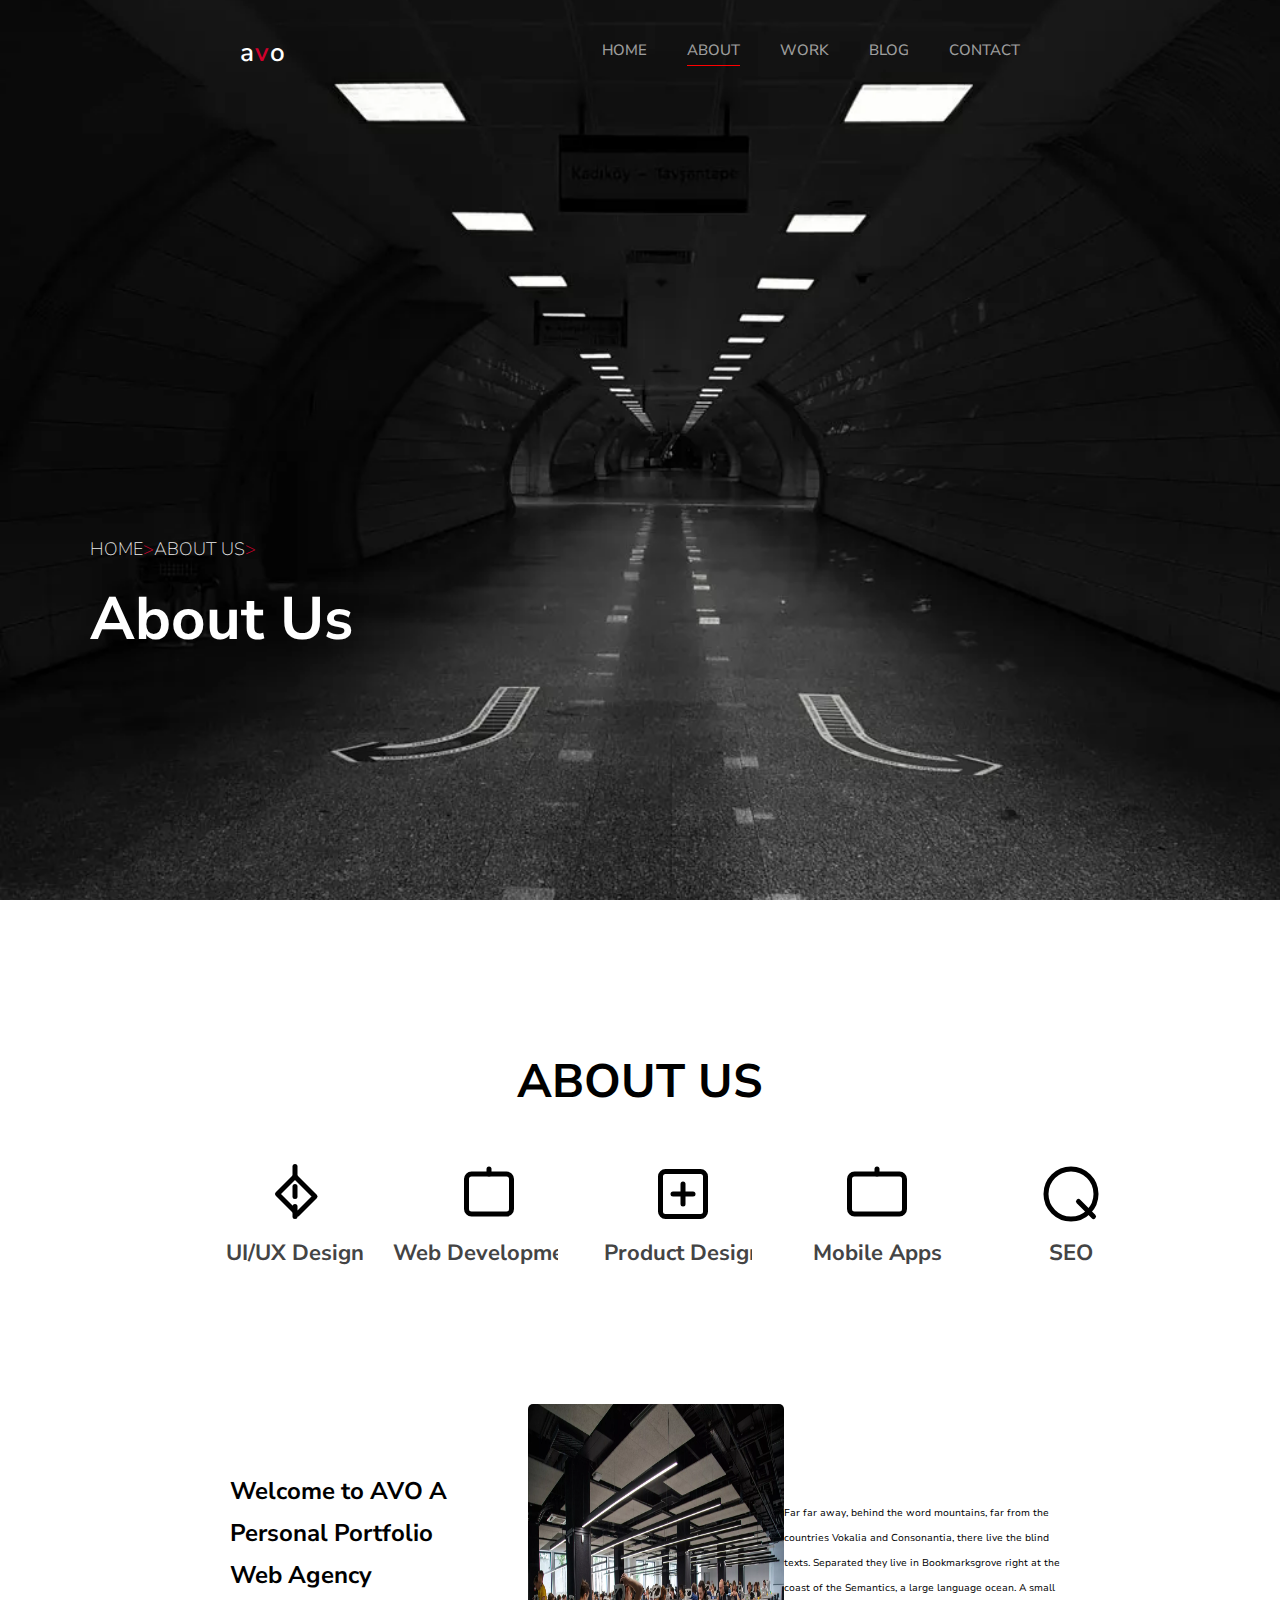
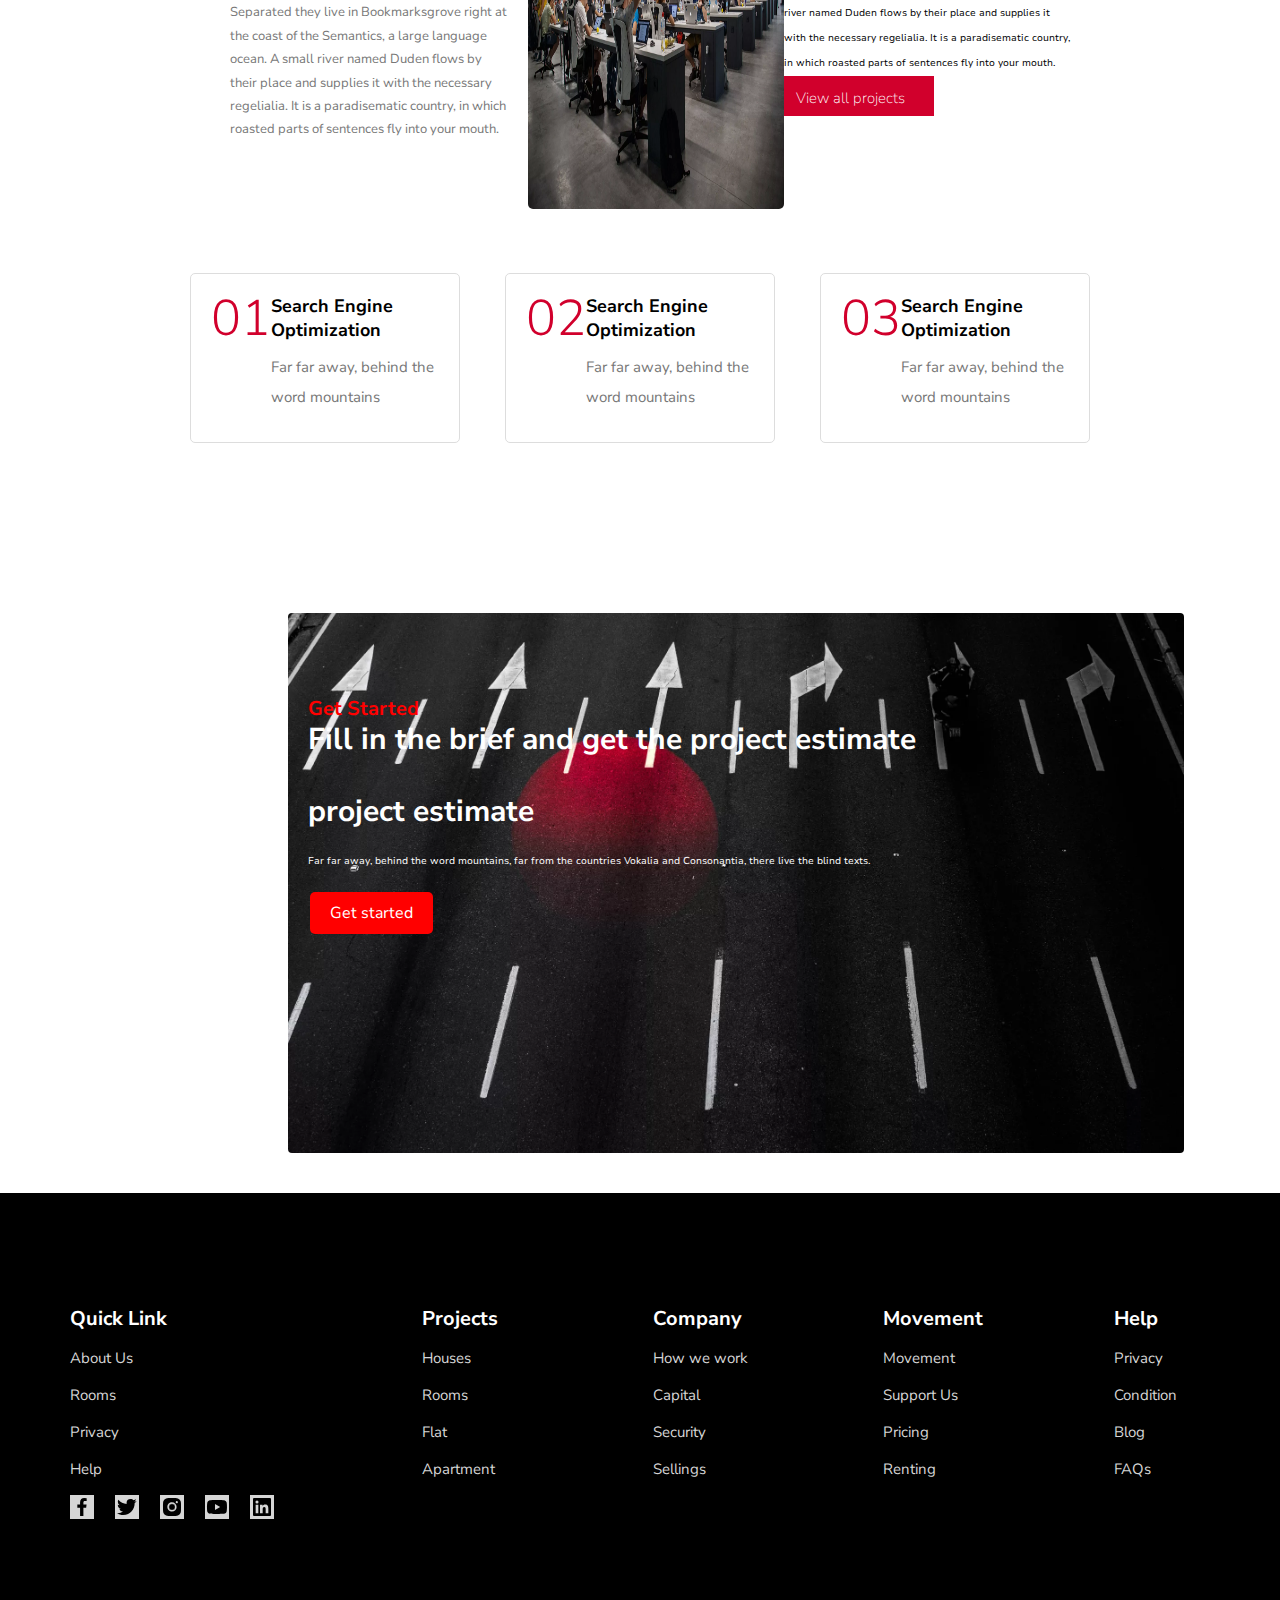
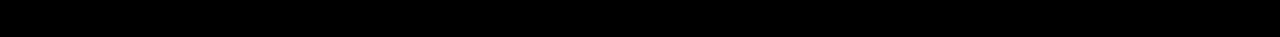
<file: about.html>
<!DOCTYPE html>
<html lang="en">

<head>
    <meta charset="UTF-8">
    <meta name="viewport" content="width=device-width, initial-scale=1.0">
    <title>about</title>
    <link rel="stylesheet" href="css/about.css">
</head>

<body>
    <div class="container">
        <!-- header section starts -->
        <header class="header">
            <a href="#" class="logo">
                a
                <span>v</span>
                o
            </a>

            <nav class="navbar">
                <a href="index.html" class="index">HOME</a>
                <a href="about.html" class="about">ABOUT</a>
                <a href="work.html" class="work">WORK</a>
                <a href="blog.html" class="news">BLOG</a>
                <a href="contact.html" class="contact">CONTACT</a>
            </nav>

        </header>
        <!-- header  section ends -->

        <!-- home section starts -->
        <section class="home" id="home">
            <div class="content">
                <div class="para">
                    <p>HOME<span>></span>ABOUT US<span>></span></p>
                </div>
       
                <h3>About Us</h3>
       
                
            </div>
        </section>
        <!-- home sections ends -->

        <!-- about section starts -->
        <section class="container1" id="container1">
            <div class="about">
                <h3>ABOUT US</h3>
            </div>

            <div class="box-container">
                <div class="box">
                    <img src="svg/about1.svg" alt="">
                    <h3>UI/UX Design</h3>
                </div>

                <div class="box">
                    <img src="svg/about2.svg" alt="">
                    <h3>Web Development</h3>
                </div>

                <div class="box">
                    <img src="svg/about3.svg" alt="">
                    <h3>Product Design</h3>
                </div>

                <div class="box">
                    <img src="svg/about4.svg" alt="">
                    <h3>Mobile Apps</h3>
                </div>

                <div class="box">
                    <img src="svg/about5.svg" alt="">
                    <h3>SEO</h3>
                </div>
            </div>

            <div class="hero">
                <div class="hero-left">
                    <div class="welcome">
                        <h2>Welcome to AVO A</h2>
                        <h2>Personal Portfolio</h2>
                        <h2>Web Agency</h2>
                        <p>Separated they live in Bookmarksgrove right at the coast of the Semantics, a large
                            language ocean. A small river named Duden flows by their place and supplies it with the
                            necessary regelialia. It is a paradisematic country, in which roasted parts of sentences
                            fly into your mouth.</p>
                    </div>
                </div>
                <div class="hero-right">
                    <img src="images/about.jpg.webp" alt="">
                </div>
                <div class="sechero-left">
                    <div class="secwelcome">
                        <p>Far far away, behind the word mountains, far from the countries Vokalia and Consonantia,
                            there live the blind texts. Separated they live in Bookmarksgrove right at the coast of the
                            Semantics, a large language ocean. A small river named Duden flows by their place and
                            supplies it with the necessary regelialia. It is a paradisematic country, in which roasted
                            parts of sentences fly into your mouth.</p>
                        <a href="#" class="btn">View all projects</a>
                    </div>
                </div>
            </div>




            <div class="features">
                <div class="feature">
                    <div class="number">
                        <span>01</span>
                    </div>
                    <div class="box">
                        <h3>Search Engine Optimization</h3>
                        <p>Far far away, behind the word mountains</p>
                    </div>
                </div>
                <div class="feature">
                    <div class="number">
                        <span>02</span>
                    </div>
                    <div class="box">
                        <h3>Search Engine Optimization</h3>
                        <p>Far far away, behind the word mountains</p>
                    </div>
                </div>
                <div class="feature">
                    <div class="number">
                        <span>03</span>
                    </div>
                    <div class="box">
                        <h3>Search Engine Optimization</h3>
                        <p>Far far away, behind the word mountains</p>
                    </div>
                </div>
            </div>
        </section>


        <!-- about section ends -->

        <!-- intro section starts -->
        <div class="smallintro">
            <h1><span style="color: red;">Get Started</span></h1>
            <h2>Fill in the brief and get the project estimate</h2>
            <h2><br>project estimate</h2>
            <p>Far far away, behind the word mountains, far from the countries Vokalia and Consonantia, there live
                the blind
                texts.</p>
            <button class="button2">Get started</button>
        </div>

    </div>

        <!-- intro section ends -->
           <!-- footer section starts -->
    <section class="footer">

        <div class="footer-content">
            <div class="footer-content-1">
                <h4>Quick Link</h4>
                <li><a href="#">About Us</a></li>
                <li><a href="#">Rooms</a></li>
                <li><a href="#">Privacy</a></li>
                <li><a href="#">Help</a></li>
            </div>

            <div class="icons">
                <img
                    src="[data-uri]" />
                <a href="#"><img
                        src="[data-uri]" /></a>
                <a href="#"><img
                        src="[data-uri]" /></a>
                <a href="#"><img
                        src="[data-uri]" /></a>
                <a href="#"><img
                        src="[data-uri]" /></a>
            </div>

        </div>
        <div class="footer-content">
            <h4>Projects</h4>
            <li><a href="#">Houses</a></li>
            <li><a href="#">Rooms</a></li>
            <li><a href="#">Flat</a></li>
            <li><a href="#">Apartment</a></li>
        </div>

        <div class="footer-content">
            <h4>Company</h4>
            <li><a href="#">How we work</a></li>
            <li><a href="#">Capital</a></li>
            <li><a href="#">Security</a></li>
            <li><a href="#">Sellings</a></li>
        </div>

        <div class="footer-content">
            <h4>Movement</h4>
            <li><a href="#">Movement</a></li>
            <li><a href="#">Support Us</a></li>
            <li><a href="#">Pricing</a></li>
            <li><a href="#">Renting</a></li>
        </div>


        <div class="footer-content">
            <h4>Help</h4>
            <li><a href="#">Privacy</a></li>
            <li><a href="#">Condition</a></li>
            <li><a href="#">Blog</a></li>
            <li><a href="#">FAQs</a></li>
        </div>

    </section>
    <!-- footer section ends -->


        <script src="js/about.js"></script>



</body>

</html>
</file>
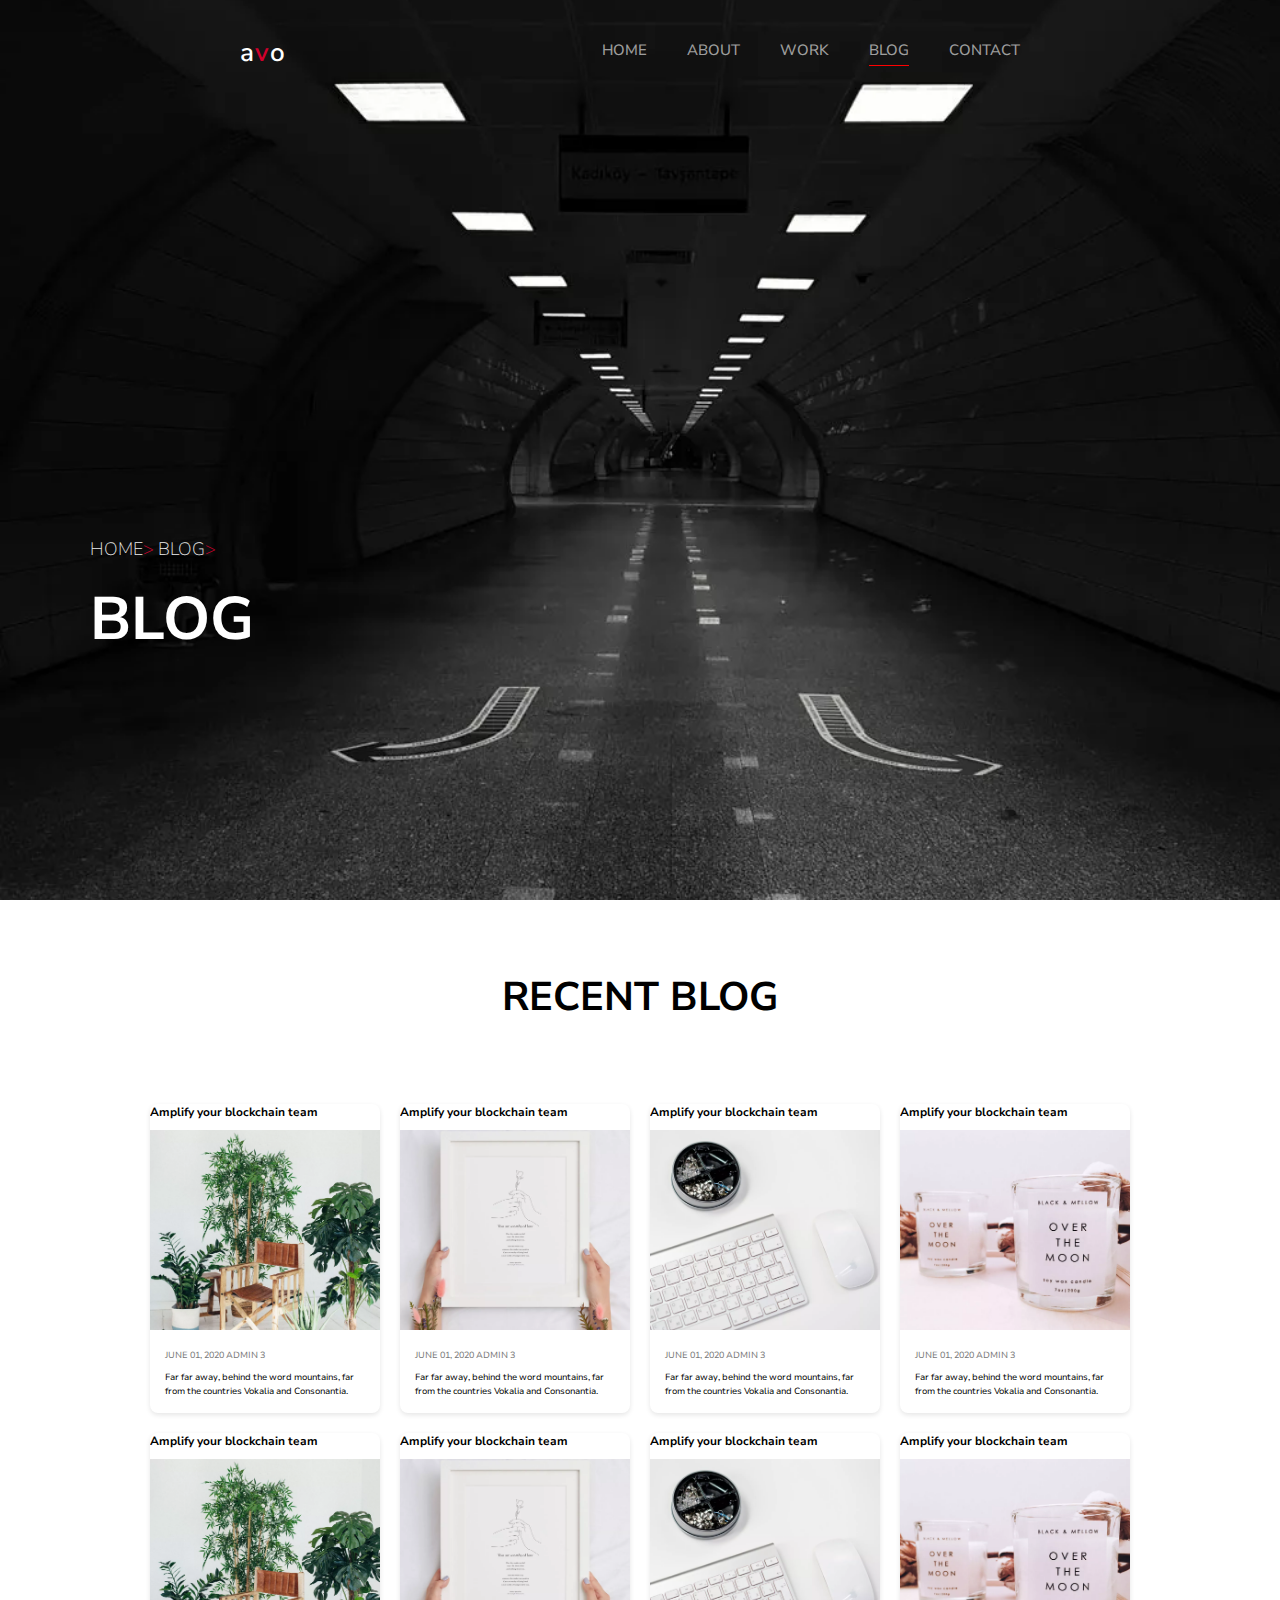
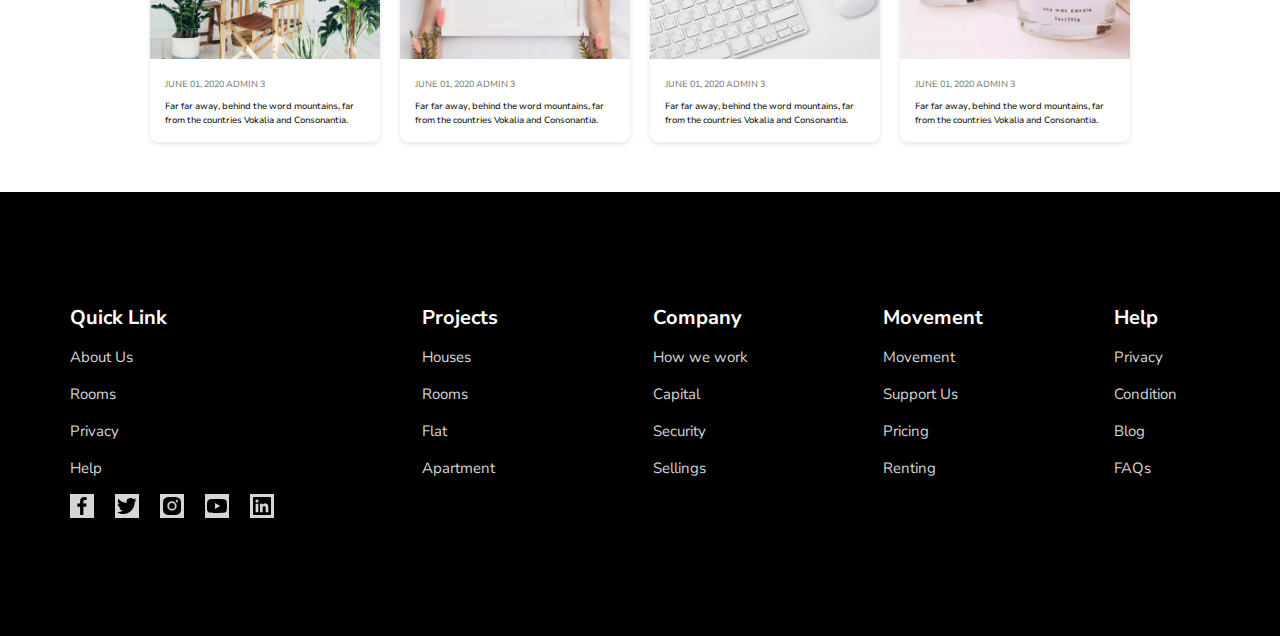
<file: blog.html>
<!DOCTYPE html>
<html lang="en">
<head>
    <meta charset="UTF-8">
    <meta name="viewport" content="width=device-width, initial-scale=1.0">
    <title>blog</title>
    <link rel="stylesheet" href="css/blog.css">
</head>
<body>
    <div class="container">
        <!-- header section starts -->
        <header class="header">
            <a href="#" class="logo">
                a
                <span>v</span>
                o
            </a>

            <nav class="navbar">
                <a href="index.html" class="index">HOME</a>
                <a href="about.html" class="about">ABOUT</a>
                <a href="work.html" class="work">WORK</a>
                <a href="blog.html" class="news">BLOG</a>
                <a href="contact.html" class="contact">CONTACT</a>
            </nav>


        </header>
        <!-- header  section ends -->

        <!-- home section starts -->
        <section class="home" id="home">
            <div class="content">
                <div class="para">
                    <p>HOME<span>></span>       BLOG<span>></span></p>
                </div>
       
                <h3>BLOG</h3>
       
                
            </div>
        </section>

        <!-- home section ends -->

        
            <!-- blog section starts -->
            <section class="blog-section" id="blog-section">
                <div class="header3">
                    <h1>RECENT BLOG</h1>
                </div>
                </header>
                <div class="blog">
                    <div class="blog-post">
                        <h2 class="blog-post-title">Amplify your blockchain team</h2>
                        <img src="images/image_1.jpg.webp" alt="Blog Post Image">
                        <div class="blog-post-content">
                            <p class="blog-post-date">JUNE 01, 2020 ADMIN <i class="fas fa-comment"></i> 3</p>
                            <p class="blog-post-excerpt">Far far away, behind the word mountains, far from the countries
                                Vokalia and Consonantia.</p>
                        </div>
                    </div>
                    <div class="blog-post">
                        <h2 class="blog-post-title">Amplify your blockchain team</h2>
                        <img src="images/image_2.jpg.webp" alt="Blog Post Image">
                        <div class="blog-post-content">
                            <p class="blog-post-date">JUNE 01, 2020 ADMIN <i class="fas fa-comment"></i> 3</p>
                            <p class="blog-post-excerpt">Far far away, behind the word mountains, far from the countries
                                Vokalia and Consonantia.</p>
                        </div>
                    </div>
                    <div class="blog-post">
                        <h2 class="blog-post-title">Amplify your blockchain team</h2>
                        <img src="images/image_3.jpg.webp" alt="Blog Post Image">
                        <div class="blog-post-content">
                            <p class="blog-post-date">JUNE 01, 2020 ADMIN <i class="fas fa-comment"></i> 3</p>
                            <p class="blog-post-excerpt">Far far away, behind the word mountains, far from the countries
                                Vokalia and Consonantia.</p>
                        </div>
                    </div>
                    <div class="blog-post">
                        <h2 class="blog-post-title">Amplify your blockchain team</h2>
                        <img src="images/image_4.jpg.webp" alt="Blog Post Image">
                        <div class="blog-post-content">
                            <p class="blog-post-date">JUNE 01, 2020 ADMIN <i class="fas fa-comment"></i> 3</p>
                            <p class="blog-post-excerpt">Far far away, behind the word mountains, far from the countries
                                Vokalia and Consonantia.</p>
                        </div>
                    </div>
                    <div class="blog-post">
                        <h2 class="blog-post-title">Amplify your blockchain team</h2>
                        <img src="images/image_1.jpg.webp" alt="Blog Post Image">
                        <div class="blog-post-content">
                            <p class="blog-post-date">JUNE 01, 2020 ADMIN <i class="fas fa-comment"></i> 3</p>
                            <p class="blog-post-excerpt">Far far away, behind the word mountains, far from the countries
                                Vokalia and Consonantia.</p>
                        </div>
                    </div>
                    <div class="blog-post">
                        <h2 class="blog-post-title">Amplify your blockchain team</h2>
                        <img src="images/image_2.jpg.webp" alt="Blog Post Image">
                        <div class="blog-post-content">
                            <p class="blog-post-date">JUNE 01, 2020 ADMIN <i class="fas fa-comment"></i> 3</p>
                            <p class="blog-post-excerpt">Far far away, behind the word mountains, far from the countries
                                Vokalia and Consonantia.</p>
                        </div>
                    </div>
                    <div class="blog-post">
                        <h2 class="blog-post-title">Amplify your blockchain team</h2>
                        <img src="images/image_3.jpg.webp" alt="Blog Post Image">
                        <div class="blog-post-content">
                            <p class="blog-post-date">JUNE 01, 2020 ADMIN <i class="fas fa-comment"></i> 3</p>
                            <p class="blog-post-excerpt">Far far away, behind the word mountains, far from the countries
                                Vokalia and Consonantia.</p>
                        </div>
                    </div>
                    <div class="blog-post">
                        <h2 class="blog-post-title">Amplify your blockchain team</h2>
                        <img src="images/image_4.jpg.webp" alt="Blog Post Image">
                        <div class="blog-post-content">
                            <p class="blog-post-date">JUNE 01, 2020 ADMIN <i class="fas fa-comment"></i> 3</p>
                            <p class="blog-post-excerpt">Far far away, behind the word mountains, far from the countries
                                Vokalia and Consonantia.</p>
                        </div>
                    </div>
                </div>
                </div>

            </section>
            <!-- blog section ends -->

</div>

  <!-- footer section starts -->
  <section class="footer">

    <div class="footer-content">
        <div class="footer-content-1">
            <h4>Quick Link</h4>
            <li><a href="#">About Us</a></li>
            <li><a href="#">Rooms</a></li>
            <li><a href="#">Privacy</a></li>
            <li><a href="#">Help</a></li>
        </div>

        <div class="icons">
            <img
                src="[data-uri]" />
            <a href="#"><img
                    src="[data-uri]" /></a>
            <a href="#"><img
                    src="[data-uri]" /></a>
            <a href="#"><img
                    src="[data-uri]" /></a>
            <a href="#"><img
                    src="[data-uri]" /></a>
        </div>

    </div>
    <div class="footer-content">
        <h4>Projects</h4>
        <li><a href="#">Houses</a></li>
        <li><a href="#">Rooms</a></li>
        <li><a href="#">Flat</a></li>
        <li><a href="#">Apartment</a></li>
    </div>

    <div class="footer-content">
        <h4>Company</h4>
        <li><a href="#">How we work</a></li>
        <li><a href="#">Capital</a></li>
        <li><a href="#">Security</a></li>
        <li><a href="#">Sellings</a></li>
    </div>

    <div class="footer-content">
        <h4>Movement</h4>
        <li><a href="#">Movement</a></li>
        <li><a href="#">Support Us</a></li>
        <li><a href="#">Pricing</a></li>
        <li><a href="#">Renting</a></li>
    </div>


    <div class="footer-content">
        <h4>Help</h4>
        <li><a href="#">Privacy</a></li>
        <li><a href="#">Condition</a></li>
        <li><a href="#">Blog</a></li>
        <li><a href="#">FAQs</a></li>
    </div>

</section>
<!-- footer section ends -->
<script src="js/blog.js"></script>
</body>
</html>
</file>
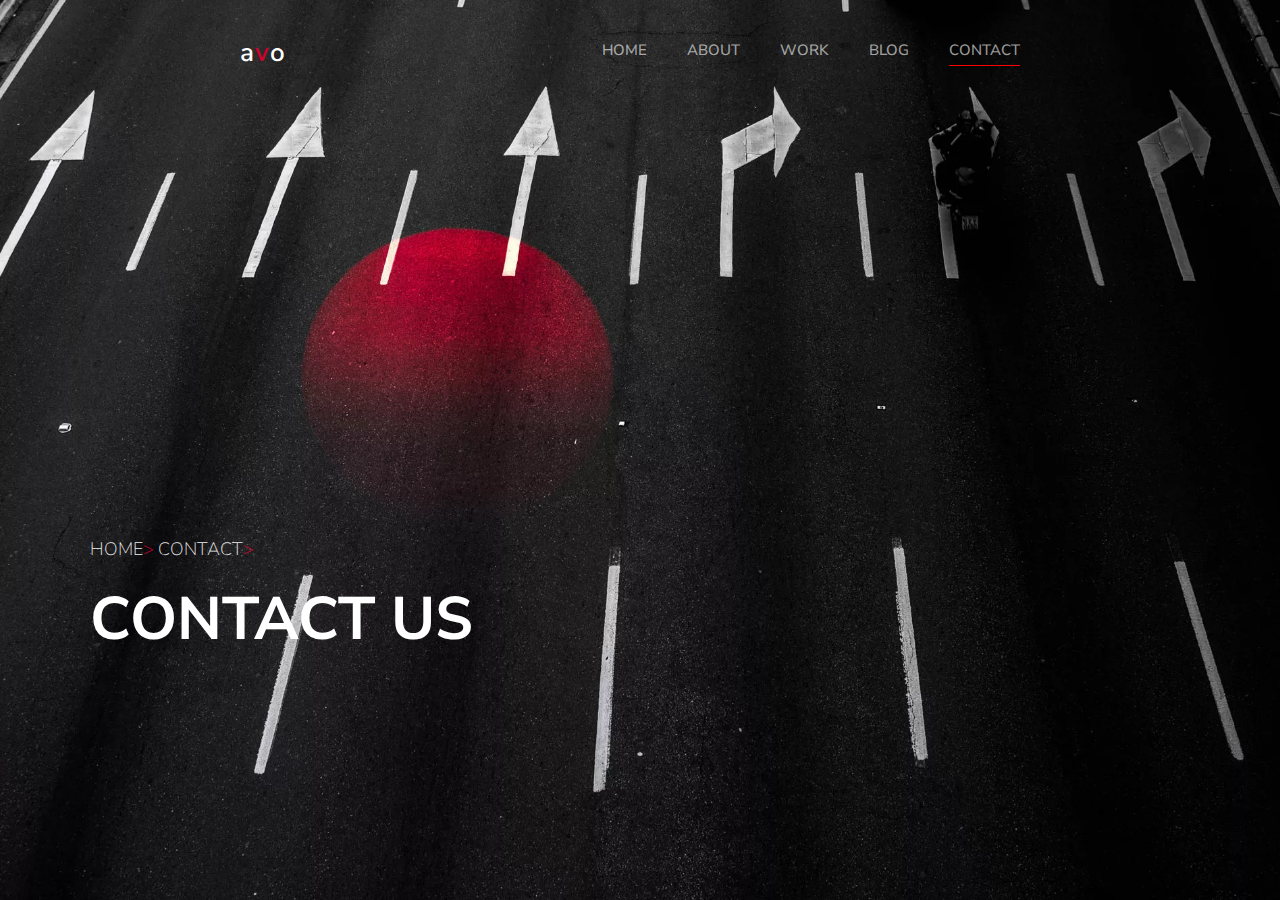
<file: contact.html>
<!DOCTYPE html>
<html lang="en">
<head>
    <meta charset="UTF-8">
    <meta name="viewport" content="width=device-width, initial-scale=1.0">
    <title>contact</title>
    <link rel="stylesheet" href="css/contact.css">
</head>
<body>
    <div class="container">
        <!-- header section starts -->
        <header class="header">
            <a href="#" class="logo">
                a
                <span>v</span>
                o
            </a>

            <nav class="navbar">
                <a href="index.html" class="index">HOME</a>
                <a href="about.html" class="about">ABOUT</a>
                <a href="work.html" class="work">WORK</a>
                <a href="blog.html" class="news">BLOG</a>
                <a href="contact.html" class="contact">CONTACT</a>
            </nav>


        </header>
        <!-- header  section ends -->

        <!-- home section starts -->
        <section class="home" id="home">
            <div class="content">
                <div class="para">
                    <p>HOME<span>></span>       CONTACT<span>></span></p>
                </div>
       
                <h3>CONTACT US</h3>
       
                
            </div>
        </section>

        <!-- home section ends -->

</div>
<script src="js/contact.js"></script>
</body>
</html>
</file>
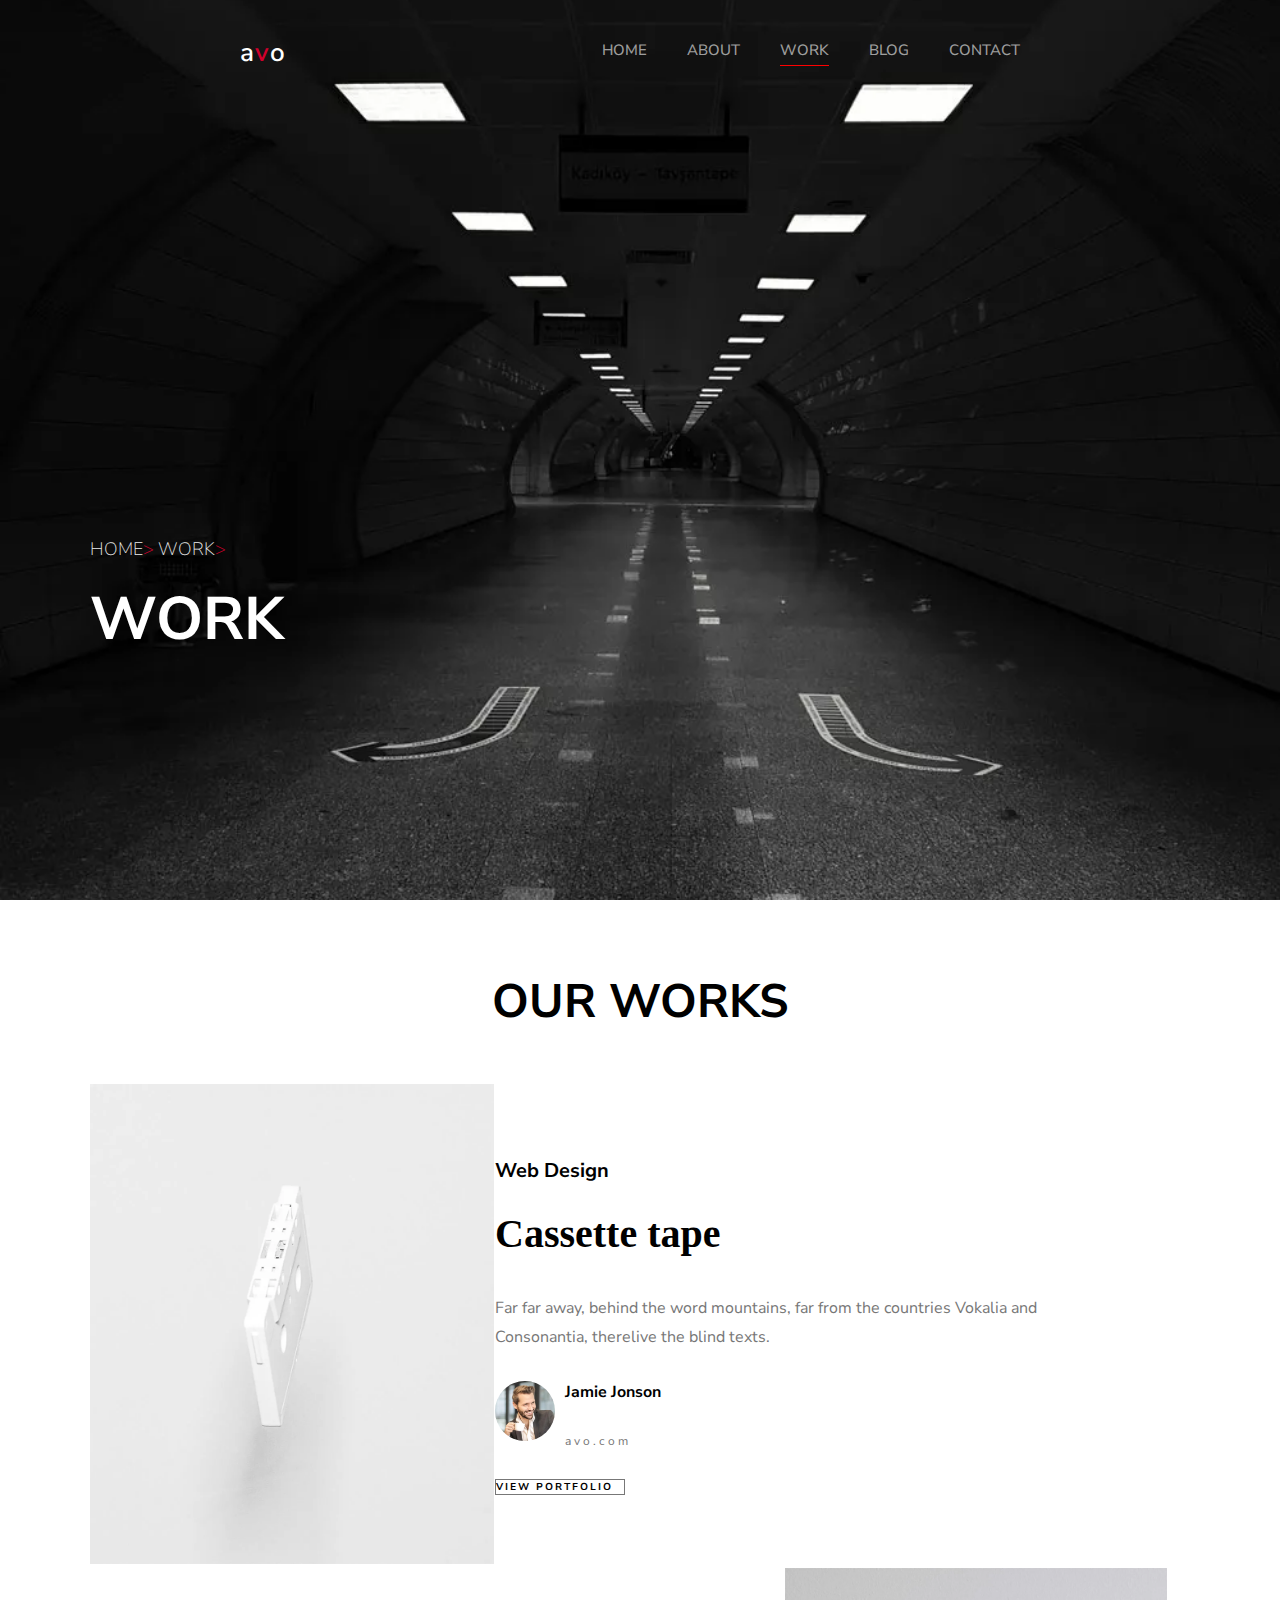
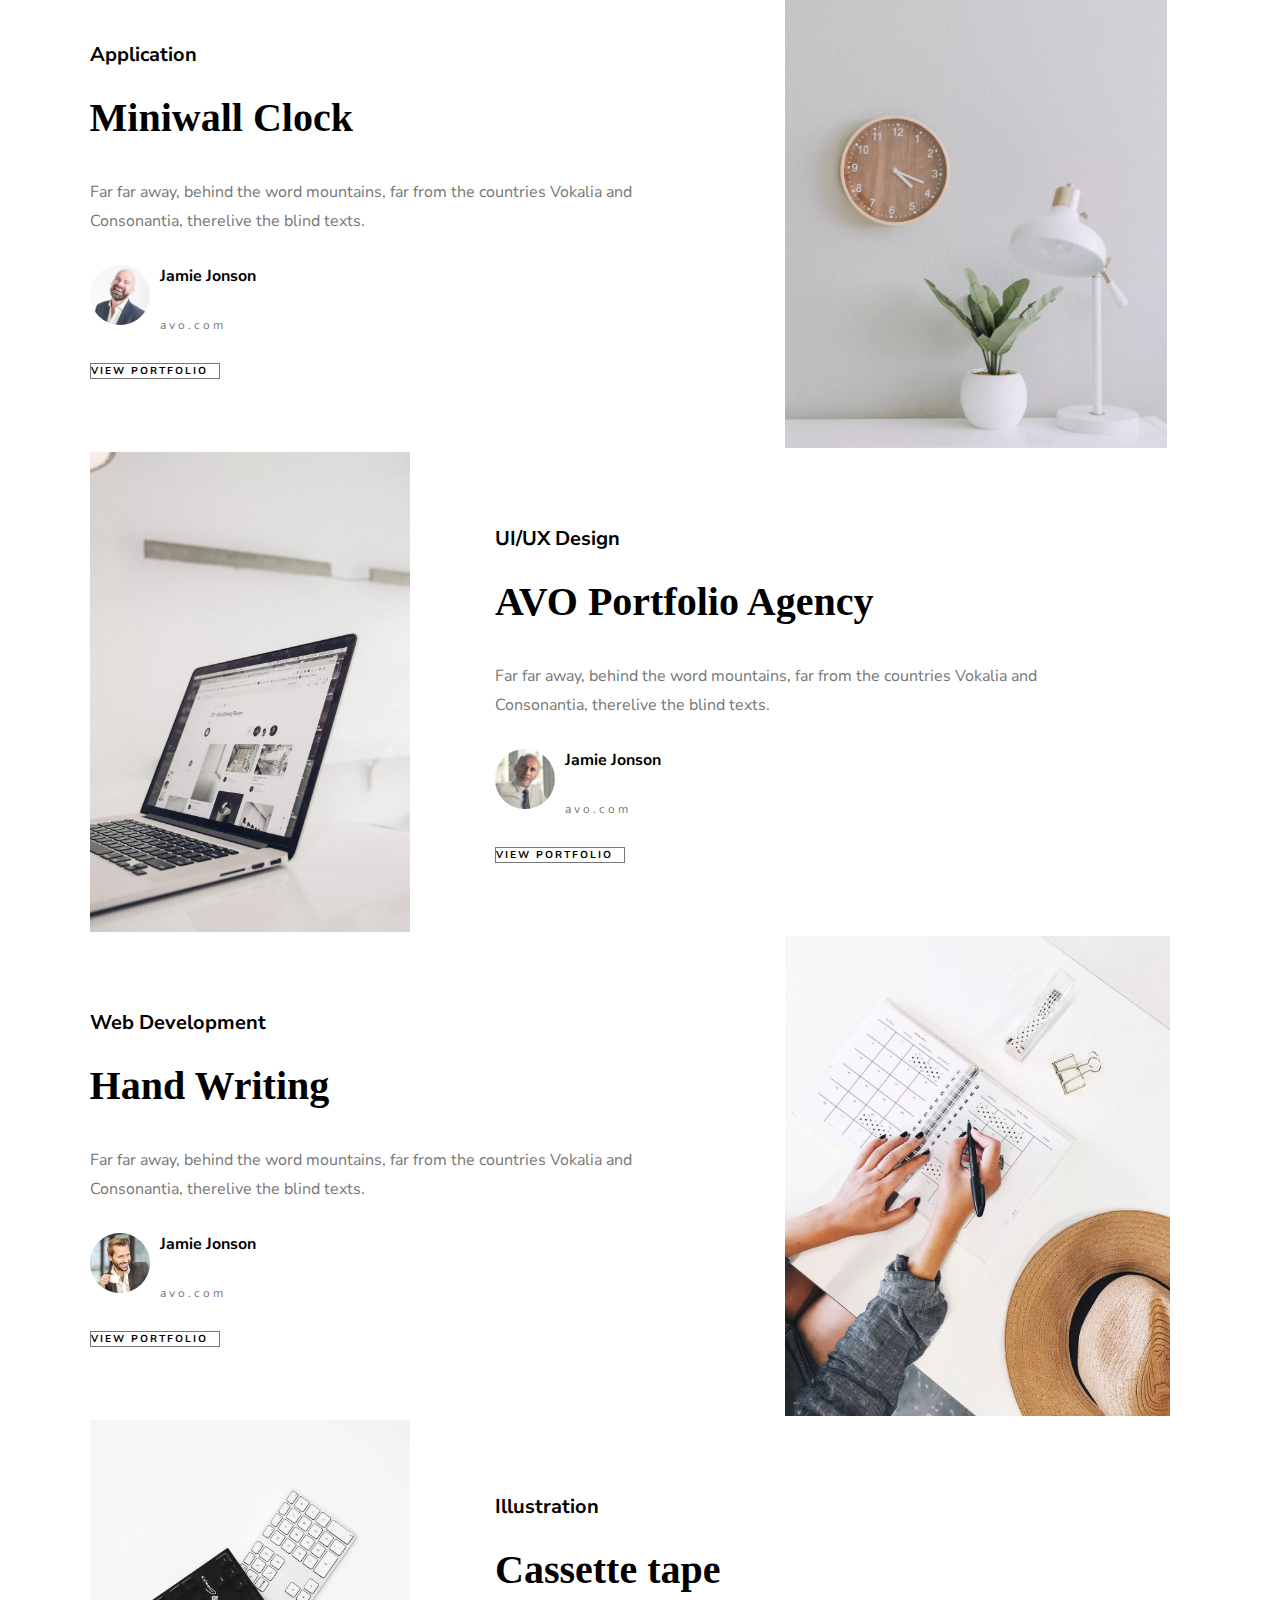
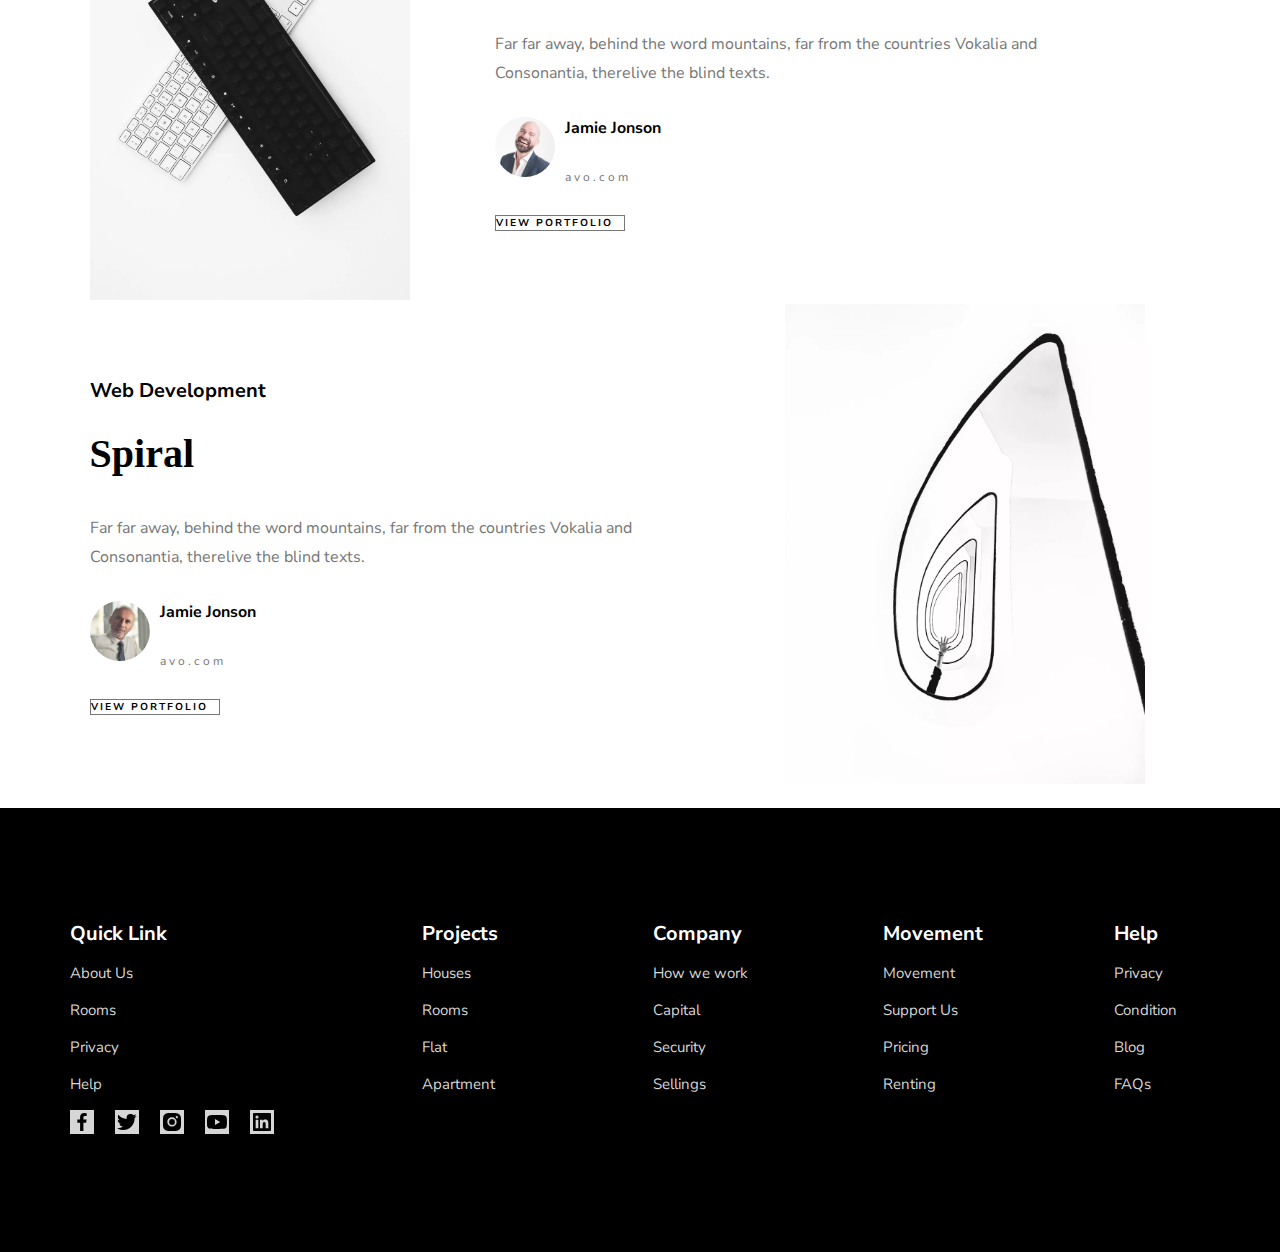
<file: work.html>
<!DOCTYPE html>
<html lang="en">
<head>
    <meta charset="UTF-8">
    <meta name="viewport" content="width=device-width, initial-scale=1.0">
    <title>work</title>
    <link rel="stylesheet" href="css/work.css">
</head>
<body>
    <div class="container">
        <!-- header section starts -->
        <header class="header">
            <a href="#" class="logo">
                a
                <span>v</span>
                o
            </a>

            <nav class="navbar">
                <a href="index.html" class="index">HOME</a>
                <a href="about.html" class="about">ABOUT</a>
                <a href="work.html" class="work">WORK</a>
                <a href="blog.html" class="news">BLOG</a>
                <a href="contact.html" class="contact">CONTACT</a>
            </nav>


        </header>
        <!-- header  section ends -->

        <!-- home section starts -->
        <section class="home" id="home">
            <div class="content">
                <div class="para">
                    <p>HOME<span>></span> WORK<span>></span></p>
                </div>
       
                <h3>WORK</h3>
       
                
            </div>
        </section>
        <!-- home section ends -->
         
        <!-- work section starts -->

        <section class="work" id="work">
            <div class="about">
                <h3>OUR WORKS</h3>
            </div>
            <div class="row">
                <div class="image">
                    <img src="images/work-1.jpg.webp" alt="">
                </div>
                <div class="content2">
                    <h4>Web Design</h4>
                    <h3>Cassette tape</h3>
                    <p>Far far away, behind the word mountains, far from the countries Vokalia and Consonantia,
                        therelive the blind texts.</p>
                    <div class="person">
                        <img src="images/person_1.jpg.webp" alt="">
                        <div class="position">
                            <h4 class="mb">Jamie Jonson</h4>
                            <span>avo.com</span>
                        </div>
                    </div>
                    <div class="button">
                        <a href="#" class="port">VIEW PORTFOLIO</a>
                    </div>
                </div>
            </div>


            <div class="row">

                <div class="content2">
                    <h4>Application</h4>
                    <h3>Miniwall Clock</h3>
                    <p>Far far away, behind the word mountains, far from the countries Vokalia and Consonantia,
                        therelive the blind texts.</p>
                    <div class="person">
                        <img src="images/person_2.jpg.webp" alt="">
                        <div class="position">
                            <h4 class="mb">Jamie Jonson</h4>
                            <span>avo.com</span>
                        </div>
                    </div>
                    <div class="button">
                        <a href="#" class="port">VIEW PORTFOLIO</a>
                    </div>
                </div>
                <div class="image">
                    <img src="images/work-2.jpg.webp" alt="">
                </div>
            </div>


            <div class="row">
                <div class="image">
                    <img src="images/work-3.jpg.webp" alt="">
                </div>
                <div class="content2">
                    <h4>UI/UX Design</h4>
                    <h3>AVO Portfolio Agency</h3>
                    <p>Far far away, behind the word mountains, far from the countries Vokalia and Consonantia,
                        therelive the blind texts.</p>
                    <div class="person">
                        <img src="images/person_3.jpg.webp" alt="">
                        <div class="position">
                            <h4 class="mb">Jamie Jonson</h4>
                            <span>avo.com</span>
                        </div>
                    </div>
                    <div class="button">
                        <a href="#" class="port">VIEW PORTFOLIO</a>
                    </div>
                </div>
            </div>


            <div class="row">

                <div class="content2">
                    <h4>Web Development</h4>
                    <h3>Hand Writing</h3>
                    <p>Far far away, behind the word mountains, far from the countries Vokalia and Consonantia,
                        therelive the blind texts.</p>
                    <div class="person">
                        <img src="images/person_1.jpg.webp" alt="">
                        <div class="position">
                            <h4 class="mb">Jamie Jonson</h4>
                            <span>avo.com</span>
                        </div>
                    </div>
                    <div class="button">
                        <a href="#" class="port">VIEW PORTFOLIO</a>
                    </div>
                </div>
                <div class="image">
                    <img src="images/work-4.jpg.webp" alt="">
                </div>
            </div>

            <div class="row">
                <div class="image">
                    <img src="images/work-5.jpg.webp" alt="">
                </div>
                <div class="content2">
                    <h4>Illustration</h4>
                    <h3>Cassette tape</h3>
                    <p>Far far away, behind the word mountains, far from the countries Vokalia and Consonantia,
                        therelive the blind texts.</p>
                    <div class="person">
                        <img src="images/person_2.jpg.webp" alt="">
                        <div class="position">
                            <h4 class="mb">Jamie Jonson</h4>
                            <span>avo.com</span>
                        </div>
                    </div>
                    <div class="button">
                        <a href="#" class="port">VIEW PORTFOLIO</a>
                    </div>
                </div>
            </div>

            <div class="row">

                <div class="content2">
                    <h4>Web Development</h4>
                    <h3>Spiral</h3>
                    <p>Far far away, behind the word mountains, far from the countries Vokalia and Consonantia,
                        therelive the blind texts.</p>
                    <div class="person">
                        <img src="images/person_3.jpg.webp" alt="">
                        <div class="position">
                            <h4 class="mb">Jamie Jonson</h4>
                            <span>avo.com</span>
                        </div>
                    </div>
                    <div class="button">
                        <a href="#" class="port">VIEW PORTFOLIO</a>
                    </div>
                </div>
                <div class="image">
                    <img src="images/work-6.jpg.webp" alt="">
                </div>
            </div>


            <!-- work section ends -->

</div>
  <!-- footer section starts -->
  <section class="footer">

    <div class="footer-content">
        <div class="footer-content-1">
            <h4>Quick Link</h4>
            <li><a href="#">About Us</a></li>
            <li><a href="#">Rooms</a></li>
            <li><a href="#">Privacy</a></li>
            <li><a href="#">Help</a></li>
        </div>

        <div class="icons">
            <img
                src="[data-uri]" />
            <a href="#"><img
                    src="[data-uri]" /></a>
            <a href="#"><img
                    src="[data-uri]" /></a>
            <a href="#"><img
                    src="[data-uri]" /></a>
            <a href="#"><img
                    src="[data-uri]" /></a>
        </div>

    </div>
    <div class="footer-content">
        <h4>Projects</h4>
        <li><a href="#">Houses</a></li>
        <li><a href="#">Rooms</a></li>
        <li><a href="#">Flat</a></li>
        <li><a href="#">Apartment</a></li>
    </div>

    <div class="footer-content">
        <h4>Company</h4>
        <li><a href="#">How we work</a></li>
        <li><a href="#">Capital</a></li>
        <li><a href="#">Security</a></li>
        <li><a href="#">Sellings</a></li>
    </div>

    <div class="footer-content">
        <h4>Movement</h4>
        <li><a href="#">Movement</a></li>
        <li><a href="#">Support Us</a></li>
        <li><a href="#">Pricing</a></li>
        <li><a href="#">Renting</a></li>
    </div>


    <div class="footer-content">
        <h4>Help</h4>
        <li><a href="#">Privacy</a></li>
        <li><a href="#">Condition</a></li>
        <li><a href="#">Blog</a></li>
        <li><a href="#">FAQs</a></li>
    </div>

</section>
<!-- footer section ends -->

<script src="js/work.js"></script>
</body>
</html>
</file>
<file: css/about.css>
@import url('https://fonts.googleapis.com/css2?family=Nunito+Sans:ital,opsz,wght@0,6..12,200..1000;1,6..12,200..1000&display=swap');

.activeLink {
    color: red;
    border-bottom: .1rem solid red;
    padding-bottom: .5rem;
}

* {
    /* font-family: "Roboto", sans-serif; */
    font-family: "Nunito Sans", Arial, sans-serif;
    margin: 0;
    padding: 0;
    box-sizing: border-box;
    outline: none;
    border: none;
    text-decoration: none;
    transition: .2s linear;

}


html {
    font-size: 62.5%;
    overflow-x: hidden;
    scroll-padding-top: 9rem;
    scroll-behavior: smooth;
}

html::-webkit-scrollbar {
    width: .8rem;
}

html::-webkit-scrollbar-track {
    background: transparent;
}

html::-webkit-scrollbar-thumb {
    background: #d1002c;
    border-radius: 5rem;
}


body {
    background: #fff;
    transition: all 0.4s ease-in-out;
}

section {
    padding: 2rem 7%;
}


.header {
    display: flex;
    align-items: center;
    justify-content: space-around;
    padding: 3.5rem 7%;
    border-bottom: var(black);
    position: absolute;
    top: 0;
    left: 0;
    right: 0;
    z-index: 1000;
}

.header .logo {
    font-size: 26px;
    color: #fff;
    font-weight: 600;
    letter-spacing: -3px;
}

.header span {
    color: #d1002c;
}

.header .navbar {
    list-style: none;
    display: flex;
}

.header .navbar a {
    font-weight: 500;
    margin: 0px 2rem;
    font-size: 15px;
    color: rgba(255, 255, 255, 0.6);
}

.header .navbar a:hover {
    color: #d1002c;
}


.home {
    min-height: 100vh;
    display: flex;
    align-items: center;
    background: url(../images/bg_2.jpg.webp);
    background-size: cover;
    background-position: center;
}

.home .content {
    max-width: 60rem;
}

.home .content h3 {
    font-size: 6rem;
    color: #fff;
    font-weight: 700;
}


.home .content p {
    font-size: 1.8rem;
    font-weight: lighter;
    line-height: 0.3;
    padding: 1rem 0;
    color: #eee;
}

.para {
    padding-top: 33vh;
    padding-bottom: 16px;
}

.para span{
    color: #d1002c;
}


.content a {
    display: inline-block;
    text-decoration: none;
    color: #fff;
    background: #d1002c;
    padding: 12px 34px;
    font-size: 18px;
    font-weight: 200;
    background-image: transparent;
    position: relative;
    cursor: pointer;
    border-radius: 10px;
}



.container1 {
    padding-bottom: 50px;
    margin: 80px;
}

.container1 .about {
    text-align: center;
    padding-top: 50px;
    padding-bottom: 50px;
    color: black;
    font-size: 40px;
}

.container1 .box-container {
    display: grid;
    grid-template-columns: repeat(auto-fit, minmax(150px, 4fr));
    gap: 30px;
}

.container1 .box-container .box {
    border-radius: 5px;
    background: #fff;
    text-align: center;
    padding: 30px, 20px;
    width: 250px;
    height: 200px;
}

.container1 .box-container .box img {
    width: 60px;
    height: 60px;
}

.container1 .box-container .box h3 {
    color: #444;
    font-size: 22px;
    padding: 10px 0;
}

.container1 .box-container .box p {
    color: #777;
    font-size: 15px;
    line-height: 1.5;
}


.hero {
    display: flex;
    justify-content: space-between;
    align-items: center;
    padding: 40px;
}

.hero-left {
    width: 100%;
}

.hero-right {
    width: 45%;
}
.welcome p{
    line-height: 1.8;
    font-size: 1.3rem;
    color: #777;
}

.hero-right img {
    width: 20vw;
    height: 45vh;
    border-radius: 5px;
}

.welcome {
    padding: 20px;
}

.welcome h2 {
    font-size: 24px;
    margin-bottom: 10px;
}

.sechero-left{
    width: 90%;
}
.secwelcome p{
    line-height: 2.5;
}
.secwelcome a{
    display: inline-block;
    text-decoration: none;
    color: #fff;
    background: #d1002c;
    padding: 12px;
    font-size: 15px;
    width: 150px;
    height: 40px;
    font-weight: 200;
    position: relative;
    cursor: pointer;
}


.features {
    display: flex;
    justify-content: space-between;
    flex-wrap: wrap;
    padding: 20px;
}

.number span{
    position: relative;
    font-weight: 300;
    font-size: 50px;
    line-height: 1;
    color: #d1002c;
}

.feature {
    display: flex;
    width: 30%;
    padding: 20px;
    border: 1px solid #ddd;
    border-radius: 5px;
    margin-bottom: 20px;
}

.feature h3 {
    font-size: 18px;
    margin-bottom: 10px;
}

.feature p {
    line-height: 2;
    margin-bottom: 10px;
    font-size: 15px;
    color: #777;
}
 

.smallintro {
    background-color: rgba(0, 0, 0, 0.5);
    color: white;
    font-family: Arial, sans-serif;
    padding: 20px;
    background-image: url(../images/bg_1.jpg.webp);
    background-size: cover;
    background-repeat: no-repeat;
    background-position: center center;
    width: 70%;
    height: 60vh;
    border-radius: 4px;
    margin-left: 32vh;
    margin-bottom: 40px;
}
.smallintro h1{
    padding-top: 62px;
}

.smallintro h2{
    font-size: 30px;
    color: #fff;
    line-height: 1.2;
}

.smallintro p{
    margin-top: 24px;
    margin-bottom: 2rem;
}

.button2 {
    background-color: #ff0000;
    border: none;
    color: white;
    padding: 10px 20px;
    text-decoration: none;
    display: inline-block;
    font-size: 16px;
    margin: 4px 2px;
    cursor: pointer;
    border-radius: 5px;
}


  
.footer {
    display: grid;
    grid-template-columns: repeat(auto-fit, minmax(100px, auto));
    gap: 6.5rem;
    /* background: black;
    left: 0;
    right: 0;
    bottom: 0; */
    font-size: 16px;
    padding: 7em 0;
    background: black;
    position: relative;
    padding-left: 70px;

}

.footer-content h4 {
    color: #fff;
    margin-bottom: 1.5rem;
    font-size: 20px;
}

.footer-content li {
    margin-bottom: 16px;
}

.footer-content li a {
    display: block;
    color: #d6d6d6;
    font-size: 15px;
    font-weight: 400;
    transition: all .40s ease;
}

.footer-content li a:hover {
    transform: translateY(-3px) translateX(-5px);
    color: #fff;
}

.footer-content p {
    color: #d6d6d6;
    font-size: 16px;
    line-height: 30px;
    margin: 20px 0;
}


.icons img {
    display: inline-block;
    background: #d6d6d6;
    margin-right: 17px;
    transition: all .40s ease;
}

.icons img:hover {
    background: #d1002c;
    transform: translateY(-5px);
}
</file>
<file: css/blog.css>
@import url('https://fonts.googleapis.com/css2?family=Nunito+Sans:ital,opsz,wght@0,6..12,200..1000;1,6..12,200..1000&display=swap');

.activeLink {
    color: red;
    border-bottom: .1rem solid red;
    padding-bottom: .5rem;
}

* {
    /* font-family: "Roboto", sans-serif; */
    font-family: "Nunito Sans", Arial, sans-serif;
    margin: 0;
    padding: 0;
    box-sizing: border-box;
    outline: none;
    border: none;
    text-decoration: none;
    transition: .2s linear;

}


html {
    font-size: 62.5%;
    overflow-x: hidden;
    scroll-padding-top: 9rem;
    scroll-behavior: smooth;
}

html::-webkit-scrollbar {
    width: .8rem;
}

html::-webkit-scrollbar-track {
    background: transparent;
}

html::-webkit-scrollbar-thumb {
    background: #d1002c;
    border-radius: 5rem;
}


body {
    background: #fff;
    transition: all 0.4s ease-in-out;
}

section {
    padding: 2rem 7%;
}


.header {
    display: flex;
    align-items: center;
    justify-content: space-around;
    padding: 3.5rem 7%;
    border-bottom: var(black);
    position: absolute;
    top: 0;
    left: 0;
    right: 0;
    z-index: 1000;
}

.header .logo {
    font-size: 26px;
    color: #fff;
    font-weight: 600;
    letter-spacing: -3px;
}

.header span {
    color: #d1002c;
}

.header .navbar {
    list-style: none;
    display: flex;
}

.header .navbar a {
    font-weight: 500;
    margin: 0px 2rem;
    font-size: 15px;
    color: rgba(255, 255, 255, 0.6);
}

.header .navbar a:hover {
    color: #d1002c;
}


.home {
    min-height: 100vh;
    display: flex;
    align-items: center;
    background: url(../images/bg_2.jpg.webp);
    background-size: cover;
    background-position: center;
}

.home .content {
    max-width: 60rem;
}

.home .content h3 {
    font-size: 6rem;
    color: #fff;
}


.home .content p {
    font-size: 1.8rem;
    font-weight: lighter;
    line-height: 0.3;
    padding: 1rem 0;
    color: #eee;
}

.para {
    padding-top: 33vh;
    padding-bottom: 16px;
}
.para span{
    color: #d1002c;

}

.content a {
    display: inline-block;
    text-decoration: none;
    color: #fff;
    background: #d1002c;
    padding: 12px 34px;
    font-size: 18px;
    font-weight: 200;
    background-image: transparent;
    position: relative;
    cursor: pointer;
    border-radius: 10px;
}

.blog {
    display: flex;
    flex-wrap: wrap;
    justify-content: center;
    padding: 20px;
  }

  .blog-section .header3 h1{
    text-align: center;
    padding-top: 50px;
    padding-bottom: 50px;
    color: black;
    font-size: 40px;
  }

  .blog-post {
    width: 230px;
    margin: 10px;
    background-color: #fff;
    border-radius: 8px;
    box-shadow: 0 2px 5px rgba(0, 0, 0, 0.1);
    overflow: hidden;
  }

  .blog-post img {
    width: 100%;
    height: 200px;
    object-fit: cover;
  }

  .blog-post-content {
    padding: 15px;
  }

  .blog-post-title {
    font-size: 1.2em;
    margin-bottom: 10px;
  }

  .blog-post-date {
    font-size: 0.9em;
    color: #777;
    margin-bottom: 10px;
  }

  .blog-post-excerpt {
    font-size: 0.9em;
    line-height: 1.5;
  }

  .blog-post-comments {
    display: flex;
    align-items: center;
    font-size: 0.9em;
    color: #777;
    margin-top: 10px;
  }

  .blog-post-comments i {
    margin-right: 5px;
  }

  
  .footer {
    display: grid;
    grid-template-columns: repeat(auto-fit, minmax(100px, auto));
    gap: 6.5rem;
    /* background: black;
    left: 0;
    right: 0;
    bottom: 0; */
    font-size: 16px;
    padding: 7em 0;
    background: black;
    position: relative;
    padding-left: 70px;

}

.footer-content h4 {
    color: #fff;
    margin-bottom: 1.5rem;
    font-size: 20px;
}

.footer-content li {
    margin-bottom: 16px;
}

.footer-content li a {
    display: block;
    color: #d6d6d6;
    font-size: 15px;
    font-weight: 400;
    transition: all .40s ease;
}

.footer-content li a:hover {
    transform: translateY(-3px) translateX(-5px);
    color: #fff;
}

.footer-content p {
    color: #d6d6d6;
    font-size: 16px;
    line-height: 30px;
    margin: 20px 0;
}


.icons img {
    display: inline-block;
    background: #d6d6d6;
    margin-right: 17px;
    transition: all .40s ease;
}

.icons img:hover {
    background: #d1002c;
    transform: translateY(-5px);
}
</file>
<file: css/contact.css>
@import url('https://fonts.googleapis.com/css2?family=Nunito+Sans:ital,opsz,wght@0,6..12,200..1000;1,6..12,200..1000&display=swap');

.activeLink {
    color: red;
    border-bottom: .1rem solid red;
    padding-bottom: .5rem;
}

* {
    /* font-family: "Roboto", sans-serif; */
    font-family: "Nunito Sans", Arial, sans-serif;
    margin: 0;
    padding: 0;
    box-sizing: border-box;
    outline: none;
    border: none;
    text-decoration: none;
    transition: .2s linear;

}


html {
    font-size: 62.5%;
    overflow-x: hidden;
    scroll-padding-top: 9rem;
    scroll-behavior: smooth;
}

html::-webkit-scrollbar {
    width: .8rem;
}

html::-webkit-scrollbar-track {
    background: transparent;
}

html::-webkit-scrollbar-thumb {
    background: #d1002c;
    border-radius: 5rem;
}


body {
    background: #fff;
    transition: all 0.4s ease-in-out;
}

section {
    padding: 2rem 7%;
}


.header {
    display: flex;
    align-items: center;
    justify-content: space-around;
    padding: 3.5rem 7%;
    border-bottom: var(black);
    position: absolute;
    top: 0;
    left: 0;
    right: 0;
    z-index: 1000;
}

.header .logo {
    font-size: 26px;
    color: #fff;
    font-weight: 600;
    letter-spacing: -3px;
}

.header span {
    color: #d1002c;
}

.header .navbar {
    list-style: none;
    display: flex;
}

.header .navbar a {
    font-weight: 500;
    margin: 0px 2rem;
    font-size: 15px;
    color: rgba(255, 255, 255, 0.6);
}

.header .navbar a:hover {
    color: #d1002c;
}


.home {
    min-height: 100vh;
    display: flex;
    align-items: center;
    background: url(../images/bg_1.jpg.webp);
    background-size: cover;
    background-position: center;
}

.home .content {
    max-width: 60rem;
}

.home .content h3 {
    font-size: 6rem;
    color: #fff;
    font-weight: 700;
}


.home .content p {
    font-size: 1.8rem;
    font-weight: lighter;
    line-height: 0.3;
    padding: 1rem 0;
    color: #eee;
}

.para {
    padding-top: 33vh;
    padding-bottom: 16px;
}

.para span{
    color: #d1002c;
}


.content a {
    display: inline-block;
    text-decoration: none;
    color: #fff;
    background: #d1002c;
    padding: 12px 34px;
    font-size: 18px;
    font-weight: 200;
    background-image: transparent;
    position: relative;
    cursor: pointer;
    border-radius: 10px;
}
</file>
<file: css/work.css>
@import url('https://fonts.googleapis.com/css2?family=Nunito+Sans:ital,opsz,wght@0,6..12,200..1000;1,6..12,200..1000&display=swap');

.activeLink {
    color: red;
    border-bottom: .1rem solid red;
    padding-bottom: .5rem;
}

* {
    /* font-family: "Roboto", sans-serif; */
    font-family: "Nunito Sans", Arial, sans-serif;
    margin: 0;
    padding: 0;
    box-sizing: border-box;
    outline: none;
    border: none;
    text-decoration: none;
    transition: .2s linear;

}


html {
    font-size: 62.5%;
    overflow-x: hidden;
    scroll-padding-top: 9rem;
    scroll-behavior: smooth;
}

html::-webkit-scrollbar {
    width: .8rem;
}

html::-webkit-scrollbar-track {
    background: transparent;
}

html::-webkit-scrollbar-thumb {
    background: #d1002c;
    border-radius: 5rem;
}


body {
    background: #fff;
    transition: all 0.4s ease-in-out;
}

section {
    padding: 2rem 7%;
}


.header {
    display: flex;
    align-items: center;
    justify-content: space-around;
    padding: 3.5rem 7%;
    border-bottom: var(black);
    position: absolute;
    top: 0;
    left: 0;
    right: 0;
    z-index: 1000;
}

.header .logo {
    font-size: 26px;
    color: #fff;
    font-weight: 600;
    letter-spacing: -3px;
}

.header span {
    color: #d1002c;
}

.header .navbar {
    list-style: none;
    display: flex;
}

.header .navbar a {
    font-weight: 500;
    margin: 0px 2rem;
    font-size: 15px;
    color: rgba(255, 255, 255, 0.6);
}

.header .navbar a:hover {
    color: #d1002c;
}


.home {
    min-height: 100vh;
    display: flex;
    align-items: center;
    background: url(../images/bg_2.jpg.webp);
    background-size: cover;
    background-position: center;
}

.home .content {
    max-width: 60rem;
}

.home .content h3 {
    font-size: 6rem;
    color: #fff;
    font-weight: 700;
}


.home .content p {
    font-size: 1.8rem;
    font-weight: lighter;
    line-height: 0.3;
    padding: 1rem 0;
    color: #eee;
}

.para {
    padding-top: 33vh;
    padding-bottom: 16px;
}

.para span{
    color: #d1002c;
}



.content a {
    display: inline-block;
    text-decoration: none;
    color: #fff;
    background: #d1002c;
    padding: 12px 34px;
    font-size: 18px;
    font-weight: 200;
    background-image: transparent;
    position: relative;
    cursor: pointer;
    border-radius: 10px;
}

.work .about{
    text-align: center;
    padding-top: 50px;
    padding-bottom: 50px;
    color: black;
    font-size: 40px;
}
.work .row {
    display: flex;
    align-items: center;
    background: #fff;
    flex-wrap: wrap;

}

.work .row .image {
    flex: 200px;
}


.work .row .image img {
    width: auto;
    height: 48rem;
}

.work .row .content2 {
    flex: 1 1 49rem;
}

.work .row .content2 h3 {
    font-family: "Abril Fatface", times, serif;
    line-height: 1;
    font-weight: bold;
    font-size: 40px;
    color: black;
}

.work .row .content2 p {
    font-size: 1.6rem;
    color: #777;
    padding: 1rem 0;
    line-height: 1.8;
    width: 570px;
}

.content2 h4{
    font-size: 20px;
    margin-bottom: 30px;

}

.content2 h3{
    margin-bottom: 30px;
}

.content2 p{
    margin-bottom: 20px;
}

.content2 img{
    width: 60px;
    height: 60px;
    border-radius: 50%;
}

.content2 .person{
    display: flex;
    margin-bottom: 30px;
}

.person .position{
    padding-left: 1rem !important;
}
.mb{
    margin-bottom: 10 !important;
}
.position h4{
    font-size: 16px;
    color: black;
}

.position span{
    font-size: 12px;
    letter-spacing: 3px;
    color: #777;
}

.content2 .button{
    width: 130px;
    border: 1px solid #777;
    
}
.content2 a{
    color: black;
    font-size: 10px;
    letter-spacing: 2px;
    font-weight: bold;
}

.section__container {
    width: 100%;
    max-width: 1200px;
    margin: auto;
    padding: 1rem;
    text-align: center;
  }
  
.footer {
    display: grid;
    grid-template-columns: repeat(auto-fit, minmax(100px, auto));
    gap: 6.5rem;
    /* background: black;
    left: 0;
    right: 0;
    bottom: 0; */
    font-size: 16px;
    padding: 7em 0;
    background: black;
    position: relative;
    padding-left: 70px;

}

.footer-content h4 {
    color: #fff;
    margin-bottom: 1.5rem;
    font-size: 20px;
}

.footer-content li {
    margin-bottom: 16px;
}

.footer-content li a {
    display: block;
    color: #d6d6d6;
    font-size: 15px;
    font-weight: 400;
    transition: all .40s ease;
}

.footer-content li a:hover {
    transform: translateY(-3px) translateX(-5px);
    color: #fff;
}

.footer-content p {
    color: #d6d6d6;
    font-size: 16px;
    line-height: 30px;
    margin: 20px 0;
}


.icons img {
    display: inline-block;
    background: #d6d6d6;
    margin-right: 17px;
    transition: all .40s ease;
}

.icons img:hover {
    background: #d1002c;
    transform: translateY(-5px);
}
</file>
